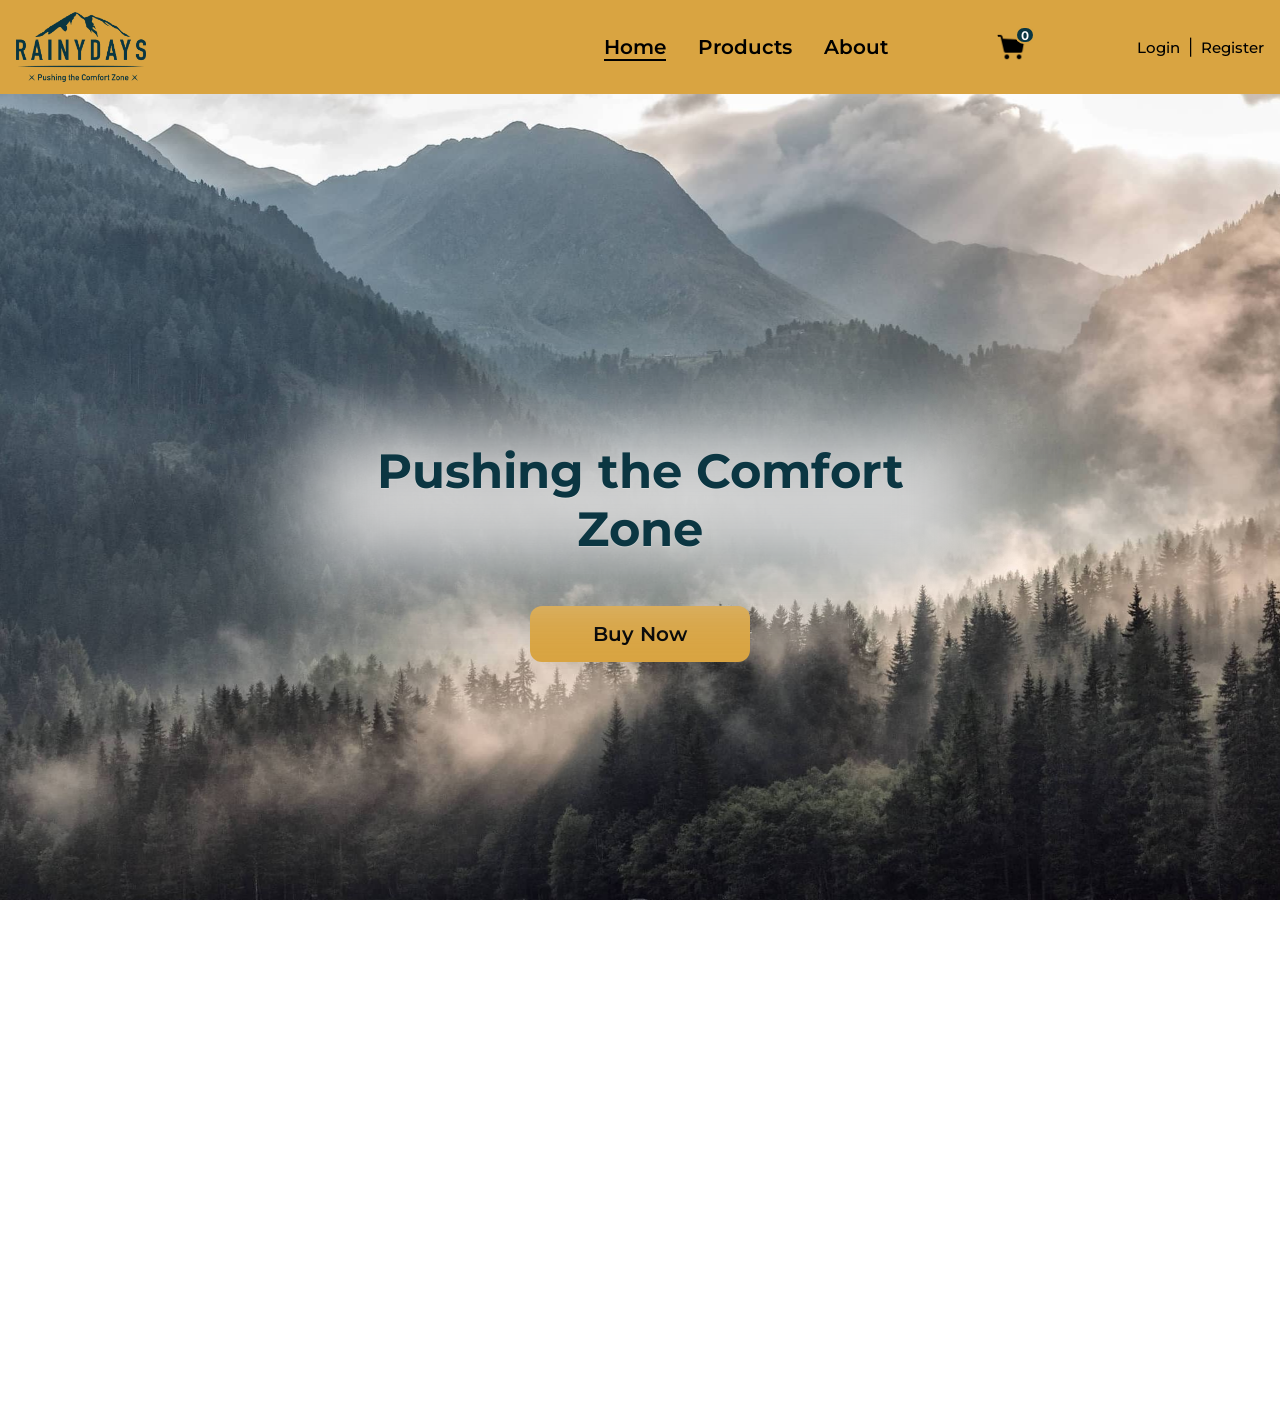
<file: index.html>
<!DOCTYPE html>
<html lang="en">
  <head>
    <meta charset="UTF-8" />
    <meta name="viewport" content="width=device-width, initial-scale=1.0" />
    <meta name="description" content="RainyDays landingpage. Site that sells jackets for all kinds of weather."/>
    <title>Home | RainyDays</title>
    <link rel="stylesheet" href="src/css/styles.css" />
  </head>

<body>
  <header>
    <div class="container header-bar">

      <!-- Mobile menu -->
      <details class="mobile-nav">
        <summary class="nav-toggle" aria-label="Open menu">☰</summary>

        <nav class="mobile-nav-panel" aria-label="Mobile navigation">
          <a href="index.html">Home</a>
          <a href="pages/products.html">Products</a>
          <a href="pages/coming-soon.html">About</a>
          <a href="pages/coming-soon.html">Login</a>
          <a href="pages/coming-soon.html">Register</a>
        </nav>
      </details>

      <!-- Logo -->
      <a href="index.html" class="logo-link">
        <img src="assets/images/RainyDays_Logo.png" alt="RainyDays Logo" />
      </a>

      <!-- Desktop navigation -->
      <nav class="desktop-nav" aria-label="Primary">
        <ul class="nav-list">
          <li><a class="active" href="index.html">Home</a></li>
          <li class="nav-dropdown">
            <a href="pages/products.html">Products</a>
            <div class="dropdown-menu">
              <a href="pages/products.html">All jackets</a>
              <a href="pages/category/mens.html">Men's jackets</a>
              <a href="pages/category/womens.html">Women's jackets</a>
            </div>
          </li>
          <li><a href="pages/coming-soon.html">About</a></li>
        </ul>
      </nav>

      <!-- Cart -->
      <a href="pages/checkout.html" class="cart-link" aria-label="Shopping cart">
        <img src="assets/images/icons8-shopping-cart-64.png" alt="" />
        <span class="cart-badge" aria-hidden="true">0</span>
      </a>

      <!-- Desktop auth -->
      <div class="auth-links">
        <a href="pages/coming-soon.html">Login</a>
        <span aria-hidden="true">|</span>
        <a href="pages/coming-soon.html">Register</a>
      </div>
    </div>
  </header>



  <main id="main-content">
    <section class="hero" aria-label="Featured">
      <div class="hero-content container">
        <div class="hero-blur">
          <h1>Pushing the Comfort Zone</h1>
        </div>
        <a class="btn btn-primary" href="pages/products.html">Buy Now</a>
      </div>
    </section>

    <!-- index product showcase -->
    <section class="products container">
      <h1 class="products-page-title">Products</h1>
      <div class="product-grid">
      </div>
    </section>
    <p class="cart-toast">Added to cart</p>
  </main>

  <footer>
    <div class="footer-content">
      <div class="footer-links">
        <a href="pages/terms.html">Terms and Conditions</a>
        <a href="pages/privacy.html">Privacy Policy</a>
      </div>
      <p class="footer-copy">© 2025 Rainydays AS. All rights reserved.</p>
      <p class="footer-icons">icons by Icons8</p>
    </div>
  </footer>

  <script src="src/js/utils.js"></script>
  <script src="src/js/index.js"></script>
</body>
</html>
</file>
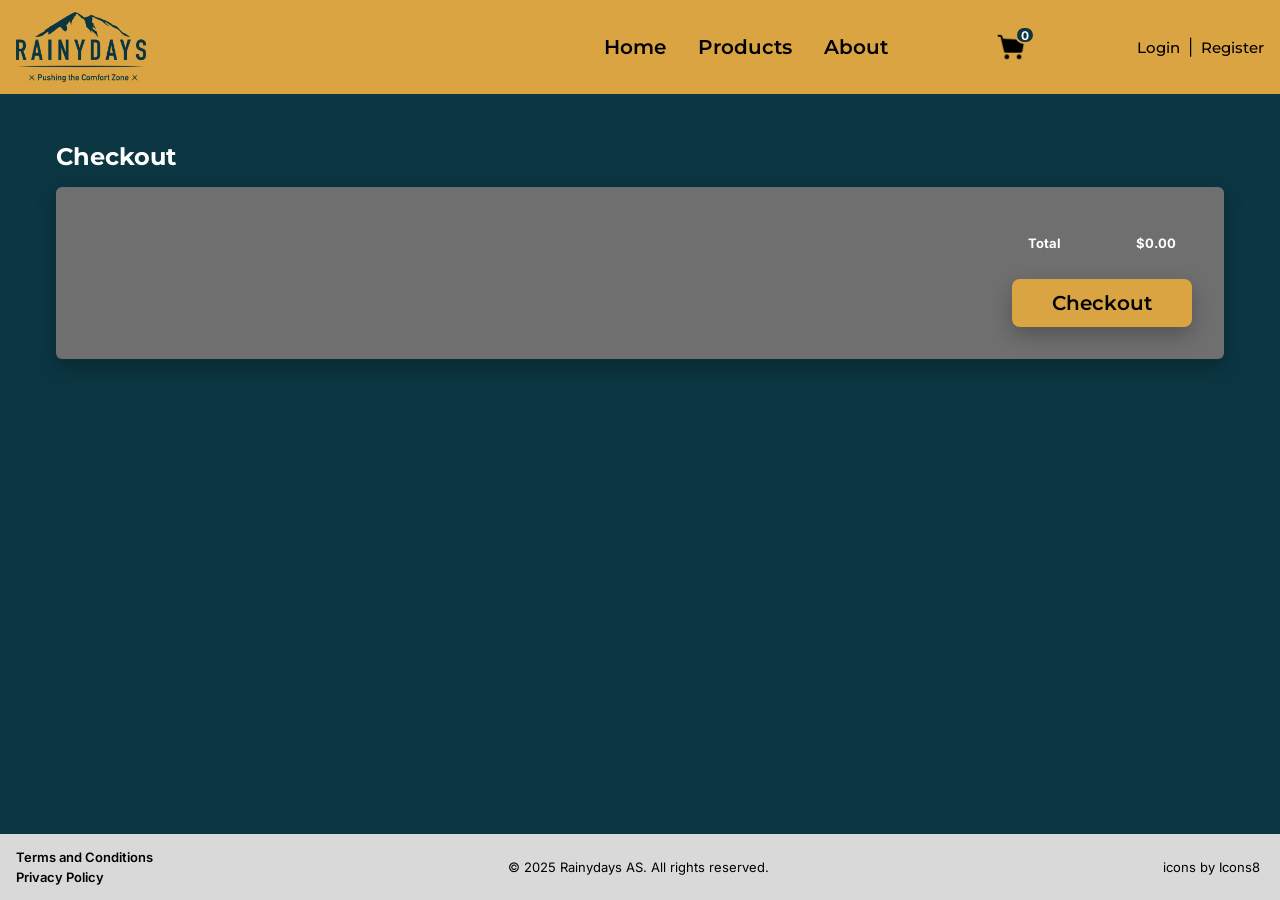
<file: pages/checkout.html>
<!DOCTYPE html>
<html lang="en">
  <head>
    <meta charset="UTF-8" />
    <meta name="viewport" content="width=device-width, initial-scale=1.0" />
    <meta name="description" content="Overview of your shopping cart."/>
    <title>Checkout | RainyDays</title>
    <link rel="stylesheet" href="../src/css/styles.css" />
  </head>
<body>
  <header>
    <div class="container header-bar">

      <!-- Mobile menu -->
      <details class="mobile-nav">
        <summary class="nav-toggle" aria-label="Open menu">☰</summary>

        <nav class="mobile-nav-panel" aria-label="Mobile navigation">
          <a href="../index.html">Home</a>
          <a href="products.html">Products</a>
          <a href="coming-soon.html">About</a>
          <a href="coming-soon.html">Login</a>
          <a href="coming-soon.html">Register</a>
        </nav>
      </details>

      <!-- Logo -->
      <a href="../index.html" class="logo-link">
        <img src="../assets/images/RainyDays_Logo.png" alt="RainyDays Logo" />
      </a>

      <!-- Desktop navigation -->
      <nav class="desktop-nav" aria-label="Primary">
        <ul class="nav-list">
          <li><a href="../index.html">Home</a></li>
          <li class="nav-dropdown">
            <a href="products.html">Products</a>
            <div class="dropdown-menu">
              <a href="products.html">All jackets</a>
              <a href="category/mens.html">Men's jackets</a>
              <a href="category/womens.html">Women's jackets</a>
            </div>
          </li>
          <li><a href="coming-soon.html">About</a></li>
        </ul>
      </nav>

      <!-- Cart -->
      <a href="checkout.html" class="cart-link" aria-label="Shopping cart">
        <img src="../assets/images/icons8-shopping-cart-64.png" alt="" />
        <span class="cart-badge" aria-hidden="true">0</span>
      </a>

      <!-- Desktop auth -->
      <div class="auth-links">
        <a href="coming-soon.html">Login</a>
        <span aria-hidden="true">|</span>
        <a href="coming-soon.html">Register</a>
      </div>
    </div>
  </header>
  
  <main class="checkout-page">
    <section class="checkout container">
      <h1 class="checkout-title">Checkout</h1>

      <div class="checkout-card">
        <div class="checkout-items"></div>
        <div class="checkout-totals">
          <div class="totals-row totals-total">
            <span>Total</span>
            <span class="cart-total">$0</span>
          </div>

          <p class="checkout-message"></p>
          <a class="btn btn-primary checkout-btn" href="order-confirmation.html">Checkout</a>
        </div>
      </div>
    </section>
  </main>

  <footer>
    <div class="footer-content">
      <div class="footer-links">
        <a href="terms.html">Terms and Conditions</a>
        <a href="privacy.html">Privacy Policy</a>
      </div>
      <p class="footer-copy">© 2025 Rainydays AS. All rights reserved.</p>
      <p class="footer-icons">icons by Icons8</p>
    </div>
  </footer>

  <script src="../src/js/utils.js"></script>
  <script src="../src/js/checkout.js"></script>
</body>
</html>
</file>
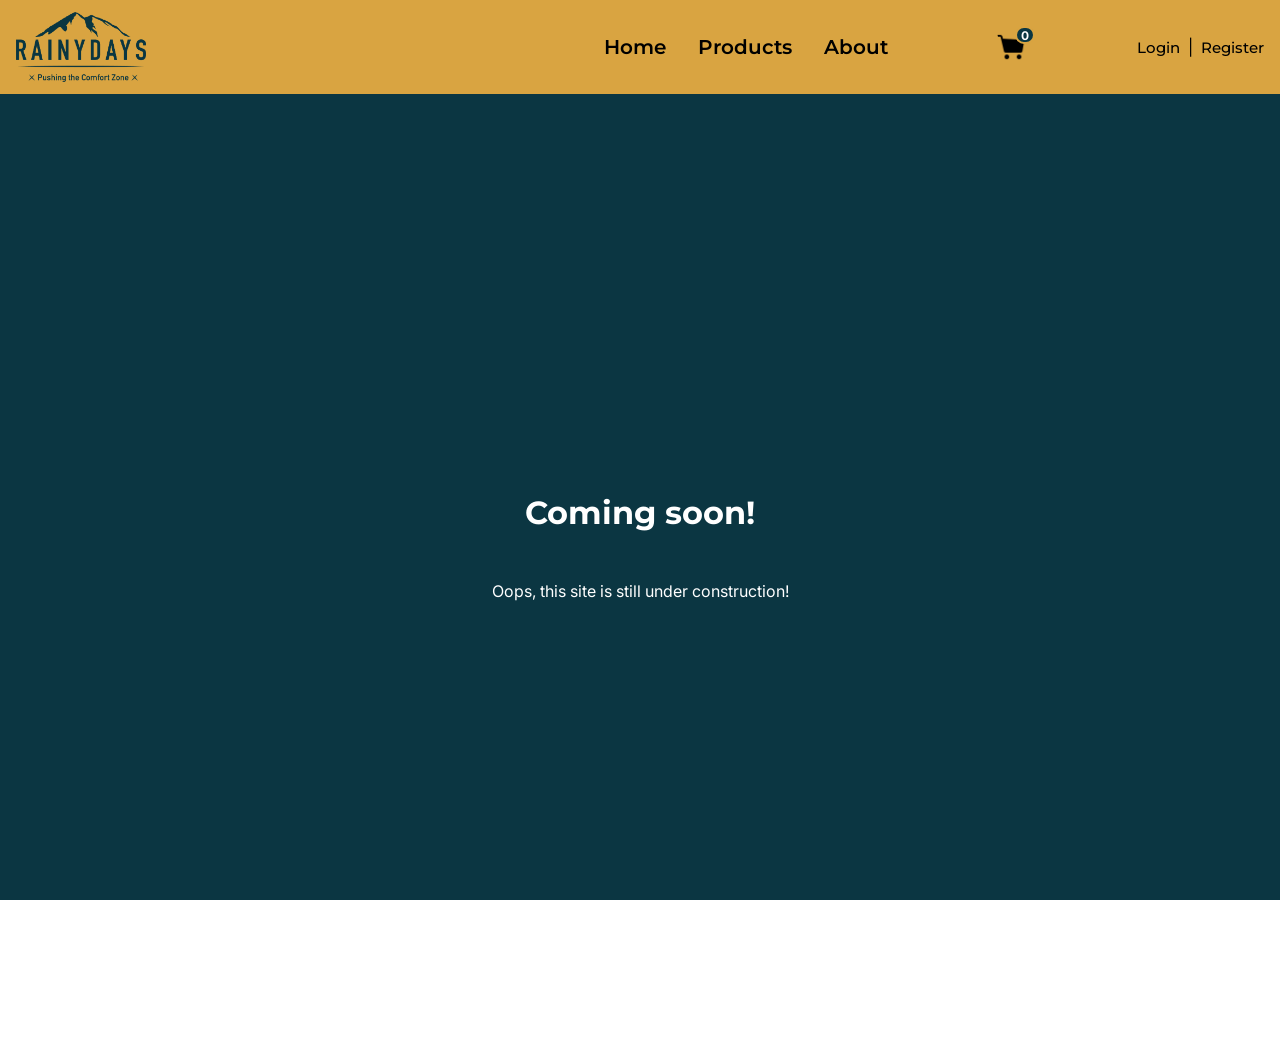
<file: pages/coming-soon.html>
<!DOCTYPE html>
<html lang="en">
  <head>
    <meta charset="UTF-8" />
    <meta name="viewport" content="width=device-width, initial-scale=1.0" />
    <meta name="description" content="This page is currently under construction."/>
    <title>Coming soon | RainyDays</title>
    <link rel="stylesheet" href="../src/css/styles.css" />
  </head>
<body>
  <header>
    <div class="container header-bar">

      <!-- Mobile menu -->
      <details class="mobile-nav">
        <summary class="nav-toggle" aria-label="Open menu">☰</summary>

        <nav class="mobile-nav-panel" aria-label="Mobile navigation">
          <a href="../index.html">Home</a>
          <a href="products.html">Products</a>
          <a href="coming-soon.html">About</a>
          <a href="coming-soon.html">Login</a>
          <a href="coming-soon.html">Register</a>
        </nav>
      </details>

      <!-- Logo -->
      <a href="../index.html" class="logo-link">
        <img src="../assets/images/RainyDays_Logo.png" alt="RainyDays Logo" />
      </a>

      <!-- Desktop navigation -->
      <nav class="desktop-nav" aria-label="Primary">
        <ul class="nav-list">
          <li><a href="../index.html">Home</a></li>
          <li class="nav-dropdown">
            <a href="products.html">Products</a>
            <div class="dropdown-menu">
              <a href="products.html">All jackets</a>
              <a href="category/mens.html">Men's jackets</a>
              <a href="category/womens.html">Women's jackets</a>
            </div>
          </li>
          <li><a href="coming-soon.html">About</a></li>
        </ul>
      </nav>

      <!-- Cart -->
      <a href="checkout.html" class="cart-link" aria-label="Shopping cart">
        <img src="../assets/images/icons8-shopping-cart-64.png" alt="" />
        <span class="cart-badge" aria-hidden="true">0</span>
      </a>

      <!-- Desktop auth -->
      <div class="auth-links">
        <a href="coming-soon.html">Login</a>
        <span aria-hidden="true">|</span>
        <a href="coming-soon.html">Register</a>
      </div>
    </div>
  </header>
  
    <main class="coming-soon">
      <h1 class="cs-h1">Coming soon!</h1>
      <p class="cs-p">Oops, this site is still under construction!</p>
    </main>

  <footer>
    <div class="footer-content">
      <div class="footer-links">
        <a href="terms.html">Terms and Conditions</a>
        <a href="privacy.html">Privacy Policy</a>
      </div>
      <p class="footer-copy">© 2025 Rainydays AS. All rights reserved.</p>
      <p class="footer-icons">icons by Icons8</p>
    </div>
  </footer>

  <script src="../src/js/utils.js"></script>
  <script src="../src/js/cart-badge.js"></script>
</body>
</html>
</file>
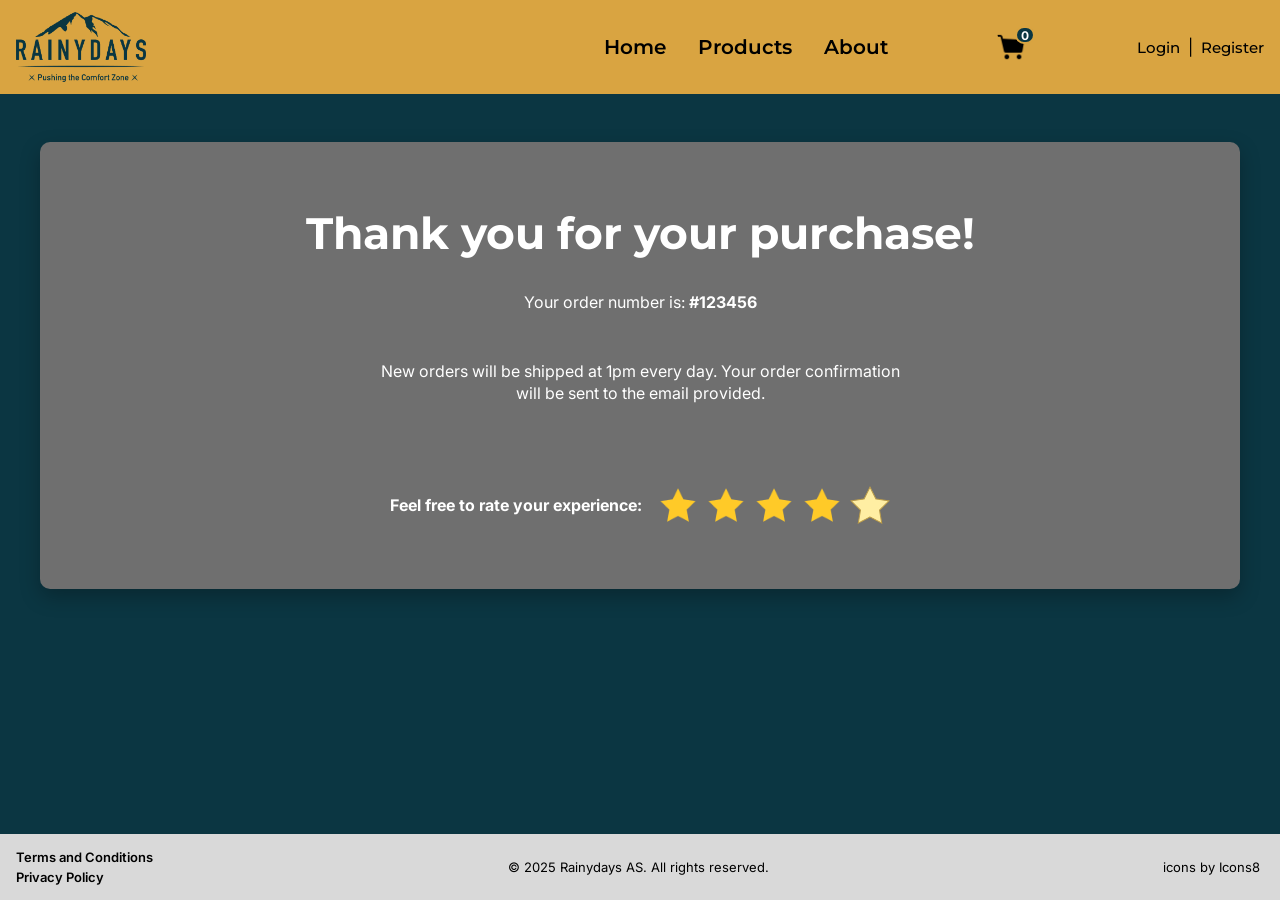
<file: pages/order-confirmation.html>
<!DOCTYPE html>
<html lang="en">
  <head>
    <meta charset="UTF-8" />
    <meta name="viewport" content="width=device-width, initial-scale=1.0" />
    <meta name="description" content="Confirmation of your order at RainyDays."/>
    <title>Order Confirmation | RainyDays</title>
    <link rel="stylesheet" href="../src/css/styles.css" />
  </head>
<body>
  <header>
    <div class="container header-bar">

      <!-- Mobile menu -->
      <details class="mobile-nav">
        <summary class="nav-toggle" aria-label="Open menu">☰</summary>

        <nav class="mobile-nav-panel" aria-label="Mobile navigation">
          <a href="../index.html">Home</a>
          <a href="products.html">Products</a>
          <a href="coming-soon.html">About</a>
          <a href="coming-soon.html">Login</a>
          <a href="coming-soon.html">Register</a>
        </nav>
      </details>

      <!-- Logo -->
      <a href="../index.html" class="logo-link">
        <img src="../assets/images/RainyDays_Logo.png" alt="RainyDays Logo" />
      </a>

      <!-- Desktop navigation -->
      <nav class="desktop-nav" aria-label="Primary">
        <ul class="nav-list">
          <li><a href="../index.html">Home</a></li>
          <li class="nav-dropdown">
            <a href="products.html">Products</a>
            <div class="dropdown-menu">
              <a href="products.html">All jackets</a>
              <a href="category/mens.html">Men's jackets</a>
              <a href="category/womens.html">Women's jackets</a>
            </div>
          </li>
          <li><a href="coming-soon.html">About</a></li>
        </ul>
      </nav>

      <!-- Cart -->
      <a href="checkout.html" class="cart-link" aria-label="Shopping cart">
        <img src="../assets/images/icons8-shopping-cart-64.png" alt="" />
        <span class="cart-badge" aria-hidden="true">0</span>
      </a>

      <!-- Desktop auth -->
      <div class="auth-links">
        <a href="coming-soon.html">Login</a>
        <span aria-hidden="true">|</span>
        <a href="coming-soon.html">Register</a>
      </div>
    </div>
  </header>
  
    <main class="order-page">
      <section class="order container" aria-label="Order Confirmation">
        <div class="order-card">
          <h1 class="order-title">Thank you for your purchase!</h1>
          <p class="order-number">Your order number is: <strong>#123456</strong></p>
          <p class="order-info">
            New orders will be shipped at 1pm every day. Your order confirmation<br />
            will be sent to the email provided.
          </p>
          <div class="rating" role="group" aria-label="Rate your experience">
            <p class="rating-label">Feel free to rate your experience:</p>

            <div class="rating-stars">
              <button type="button" class="star-btn" aria-label="Rate 1 star">
                <img src="../assets/images/icons8-star-filled-48.png" alt="" />
              </button>
              <button type="button" class="star-btn" aria-label="Rate 2 stars">
                <img src="../assets/images/icons8-star-filled-48.png" alt="" />
              </button>
              <button type="button" class="star-btn" aria-label="Rate 3 stars">
                <img src="../assets/images/icons8-star-filled-48.png" alt="" />
              </button>
              <button type="button" class="star-btn" aria-label="Rate 4 stars">
                <img src="../assets/images/icons8-star-filled-48.png" alt="" />
              </button>
              <button type="button" class="star-btn" aria-label="Rate 5 stars">
                <img src="../assets/images/icons8-rating-40.png" alt="" />
              </button>
            </div>
          </div>
        </div>
      </section>
    </main>

  <footer>
    <div class="footer-content">
      <div class="footer-links">
        <a href="terms.html">Terms and Conditions</a>
        <a href="privacy.html">Privacy Policy</a>
      </div>
      <p class="footer-copy">© 2025 Rainydays AS. All rights reserved.</p>
      <p class="footer-icons">icons by Icons8</p>
    </div>
  </footer>

  <script src="../src/js/utils.js"></script>
  <script src="../src/js/confirmation.js"></script>
</body>
</html>
</file>
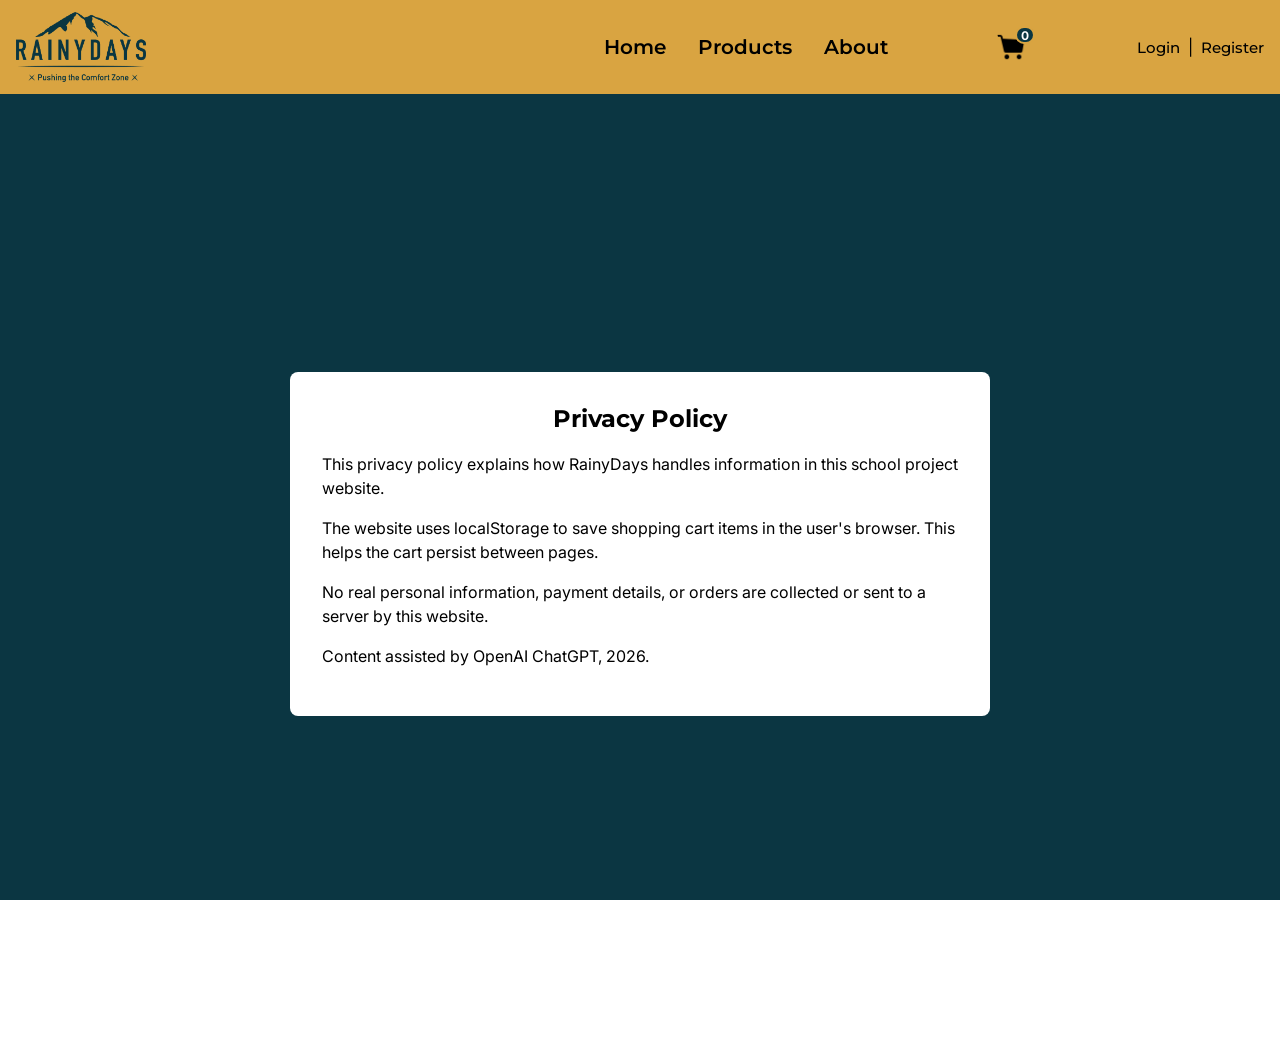
<file: pages/privacy.html>
<!DOCTYPE html>
<html lang="en">
  <head>
    <meta charset="UTF-8" />
    <meta name="viewport" content="width=device-width, initial-scale=1.0" />
    <meta name="description" content="This page is currently under construction."/>
    <title>Privacy Policy | RainyDays</title>
    <link rel="stylesheet" href="../src/css/styles.css" />
  </head>
<body>
  <header>
    <div class="container header-bar">

      <!-- Mobile menu -->
      <details class="mobile-nav">
        <summary class="nav-toggle" aria-label="Open menu">☰</summary>

        <nav class="mobile-nav-panel" aria-label="Mobile navigation">
          <a href="../index.html">Home</a>
          <a href="products.html">Products</a>
          <a href="coming-soon.html">About</a>
          <a href="coming-soon.html">Login</a>
          <a href="coming-soon.html">Register</a>
        </nav>
      </details>

      <!-- Logo -->
      <a href="../index.html" class="logo-link">
        <img src="../assets/images/RainyDays_Logo.png" alt="RainyDays Logo" />
      </a>

      <!-- Desktop navigation -->
      <nav class="desktop-nav" aria-label="Primary">
        <ul class="nav-list">
          <li><a href="../index.html">Home</a></li>
          <li class="nav-dropdown">
            <a href="products.html">Products</a>
            <div class="dropdown-menu">
              <a href="products.html">All jackets</a>
              <a href="category/mens.html">Men's jackets</a>
              <a href="category/womens.html">Women's jackets</a>
            </div>
          </li>
          <li><a href="coming-soon.html">About</a></li>
        </ul>
      </nav>

      <!-- Cart -->
      <a href="checkout.html" class="cart-link" aria-label="Shopping cart">
        <img src="../assets/images/icons8-shopping-cart-64.png" alt="" />
        <span class="cart-badge" aria-hidden="true">0</span>
      </a>

      <!-- Desktop auth -->
      <div class="auth-links">
        <a href="coming-soon.html">Login</a>
        <span aria-hidden="true">|</span>
        <a href="coming-soon.html">Register</a>
      </div>
    </div>
  </header>
  
    <main class="coming-soon">
        <section class="policy-card">
            <h1>Privacy Policy</h1>
                <p>This privacy policy explains how RainyDays handles information in this school project website.</p>
                <p>The website uses localStorage to save shopping cart items in the user's browser. This helps the cart persist between pages.</p>
                <p>No real personal information, payment details, or orders are collected or sent to a server by this website.</p>
                <p>Content assisted by OpenAI ChatGPT, 2026.</p>
        </section>
    </main>

  <footer>
    <div class="footer-content">
      <div class="footer-links">
        <a href="terms.html">Terms and Conditions</a>
        <a href="privacy.html">Privacy Policy</a>
      </div>
      <p class="footer-copy">© 2025 Rainydays AS. All rights reserved.</p>
      <p class="footer-icons">icons by Icons8</p>
    </div>
  </footer>

  <script src="../src/js/utils.js"></script>
  <script src="../src/js/cart-badge.js"></script>
</body>
</html>
</file>
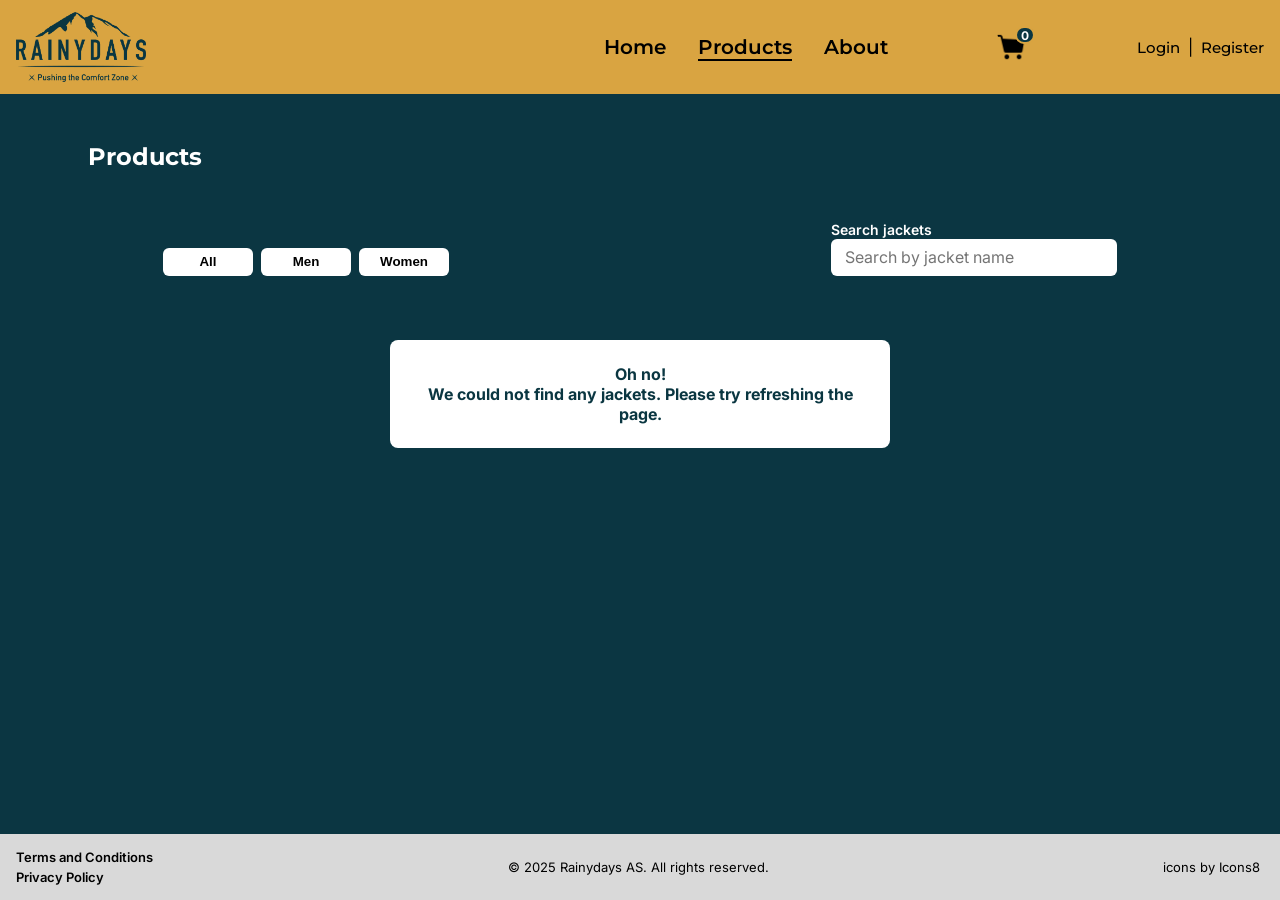
<file: pages/products.html>
<!DOCTYPE html>
<html lang="en">
  <head>
    <meta charset="UTF-8" />
    <meta name="viewport" content="width=device-width, initial-scale=1.0" />
    <meta name="description" content="Browse and buy jackets for all kinds of weather."/>
    <title>Products | RainyDays</title>
    <link rel="stylesheet" href="../src/css/styles.css" />
  </head>

<body>
    <header>
    <div class="container header-bar">

      <!-- Mobile menu -->
      <details class="mobile-nav">
        <summary class="nav-toggle" aria-label="Open menu">☰</summary>

        <nav class="mobile-nav-panel" aria-label="Mobile navigation">
          <a href="../index.html">Home</a>
          <a href="products.html">Products</a>
          <a href="coming-soon.html">About</a>
          <a href="coming-soon.html">Login</a>
          <a href="coming-soon.html">Register</a>
        </nav>
      </details>

      <!-- Logo -->
      <a href="../index.html" class="logo-link">
        <img src="../assets/images/RainyDays_Logo.png" alt="RainyDays Logo" />
      </a>

      <!-- Desktop navigation -->
      <nav class="desktop-nav" aria-label="Primary">
        <ul class="nav-list">
          <li><a href="../index.html">Home</a></li>
          <li class="nav-dropdown">
            <a class="active" href="products.html">Products</a>
              <div class="dropdown-menu">
                <a href="products.html">All jackets</a>
                <a href="category/mens.html">Men's jackets</a>
                <a href="category/womens.html">Women's jackets</a>
              </div>
          </li>
          <li><a href="coming-soon.html">About</a></li>
        </ul>
      </nav>

      <!-- Cart -->
      <a href="checkout.html" class="cart-link" aria-label="Shopping cart">
        <img src="../assets/images/icons8-shopping-cart-64.png" alt="" />
        <span class="cart-badge" aria-hidden="true">0</span>
      </a>

      <!-- Desktop auth -->
      <div class="auth-links">
        <a href="coming-soon.html">Login</a>
        <span aria-hidden="true">|</span>
        <a href="coming-soon.html">Register</a>
      </div>
    </div>
  </header>
  
  <main class="products-page">
    <section class="products container">
      <h1 class="products-page-title">Products</h1>
      <div class="product-tools">
        <div class="product-filters">
          <button class="filter-button" data-gender="all" type="button">All</button>
          <button class="filter-button" data-gender="Male" type="button">Men</button>
          <button class="filter-button" data-gender="Female" type="button">Women</button>
        </div>
        <div class="product-search-wrap">
          <label for="product-search" class="search-label">Search jackets</label>
          <input type="search" id="product-search" class="product-search" placeholder="Search by jacket name">
        </div>
      </div>
      <div class="product-grid">
      </div>
    </section>
    <p class="cart-toast">Added to cart</p>
  </main>

  <footer>
    <div class="footer-content">
      <div class="footer-links">
        <a href="terms.html">Terms and Conditions</a>
        <a href="privacy.html">Privacy Policy</a>
      </div>
      <p class="footer-copy">© 2025 Rainydays AS. All rights reserved.</p>
      <p class="footer-icons">icons by Icons8</p>
    </div>
  </footer>

  <script src="../src/js/utils.js"></script>
  <script src="../src/js/index.js"></script>
</body>
</html>
</file>
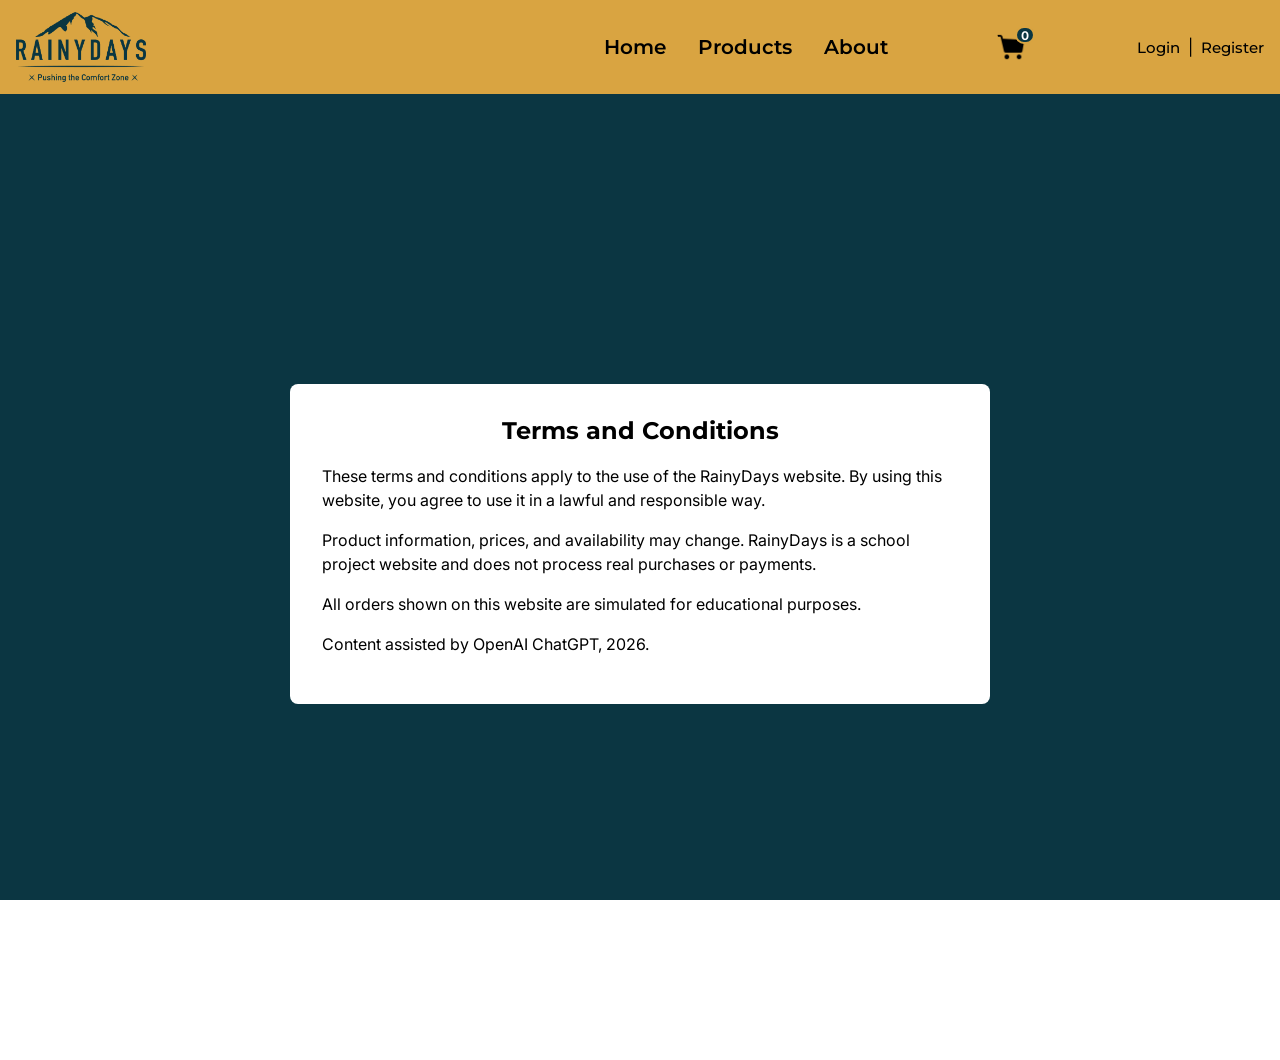
<file: pages/terms.html>
<!DOCTYPE html>
<html lang="en">
  <head>
    <meta charset="UTF-8" />
    <meta name="viewport" content="width=device-width, initial-scale=1.0" />
    <meta name="description" content="This page is currently under construction."/>
    <title>Terms and Conditions | RainyDays</title>
    <link rel="stylesheet" href="../src/css/styles.css" />
  </head>
<body>
  <header>
    <div class="container header-bar">

      <!-- Mobile menu -->
      <details class="mobile-nav">
        <summary class="nav-toggle" aria-label="Open menu">☰</summary>

        <nav class="mobile-nav-panel" aria-label="Mobile navigation">
          <a href="../index.html">Home</a>
          <a href="products.html">Products</a>
          <a href="coming-soon.html">About</a>
          <a href="coming-soon.html">Login</a>
          <a href="coming-soon.html">Register</a>
        </nav>
      </details>

      <!-- Logo -->
      <a href="../index.html" class="logo-link">
        <img src="../assets/images/RainyDays_Logo.png" alt="RainyDays Logo" />
      </a>

      <!-- Desktop navigation -->
      <nav class="desktop-nav" aria-label="Primary">
        <ul class="nav-list">
          <li><a href="../index.html">Home</a></li>
          <li class="nav-dropdown">
            <a href="products.html">Products</a>
            <div class="dropdown-menu">
              <a href="products.html">All jackets</a>
              <a href="category/mens.html">Men's jackets</a>
              <a href="category/womens.html">Women's jackets</a>
            </div>
          </li>
          <li><a href="coming-soon.html">About</a></li>
        </ul>
      </nav>

      <!-- Cart -->
      <a href="checkout.html" class="cart-link" aria-label="Shopping cart">
        <img src="../assets/images/icons8-shopping-cart-64.png" alt="" />
        <span class="cart-badge" aria-hidden="true">0</span>
      </a>

      <!-- Desktop auth -->
      <div class="auth-links">
        <a href="coming-soon.html">Login</a>
        <span aria-hidden="true">|</span>
        <a href="coming-soon.html">Register</a>
      </div>
    </div>
  </header>
  
    <main class="coming-soon">
        <section class="policy-card">
            <h1>Terms and Conditions</h1>
                <p>These terms and conditions apply to the use of the RainyDays website. By using this website, you agree to use it in a lawful and responsible way.</p>
                <p>Product information, prices, and availability may change. RainyDays is a school project website and does not process real purchases or payments.</p>
                <p>All orders shown on this website are simulated for educational purposes.</p>
                <p>Content assisted by OpenAI ChatGPT, 2026.</p>
        </section>
    </main>

  <footer>
    <div class="footer-content">
      <div class="footer-links">
        <a href="terms.html">Terms and Conditions</a>
        <a href="privacy.html">Privacy Policy</a>
      </div>
      <p class="footer-copy">© 2025 Rainydays AS. All rights reserved.</p>
      <p class="footer-icons">icons by Icons8</p>
    </div>
  </footer>
  
  <script src="../src/js/utils.js"></script>
  <script src="../src/js/cart-badge.js"></script>
</body>
</html>
</file>
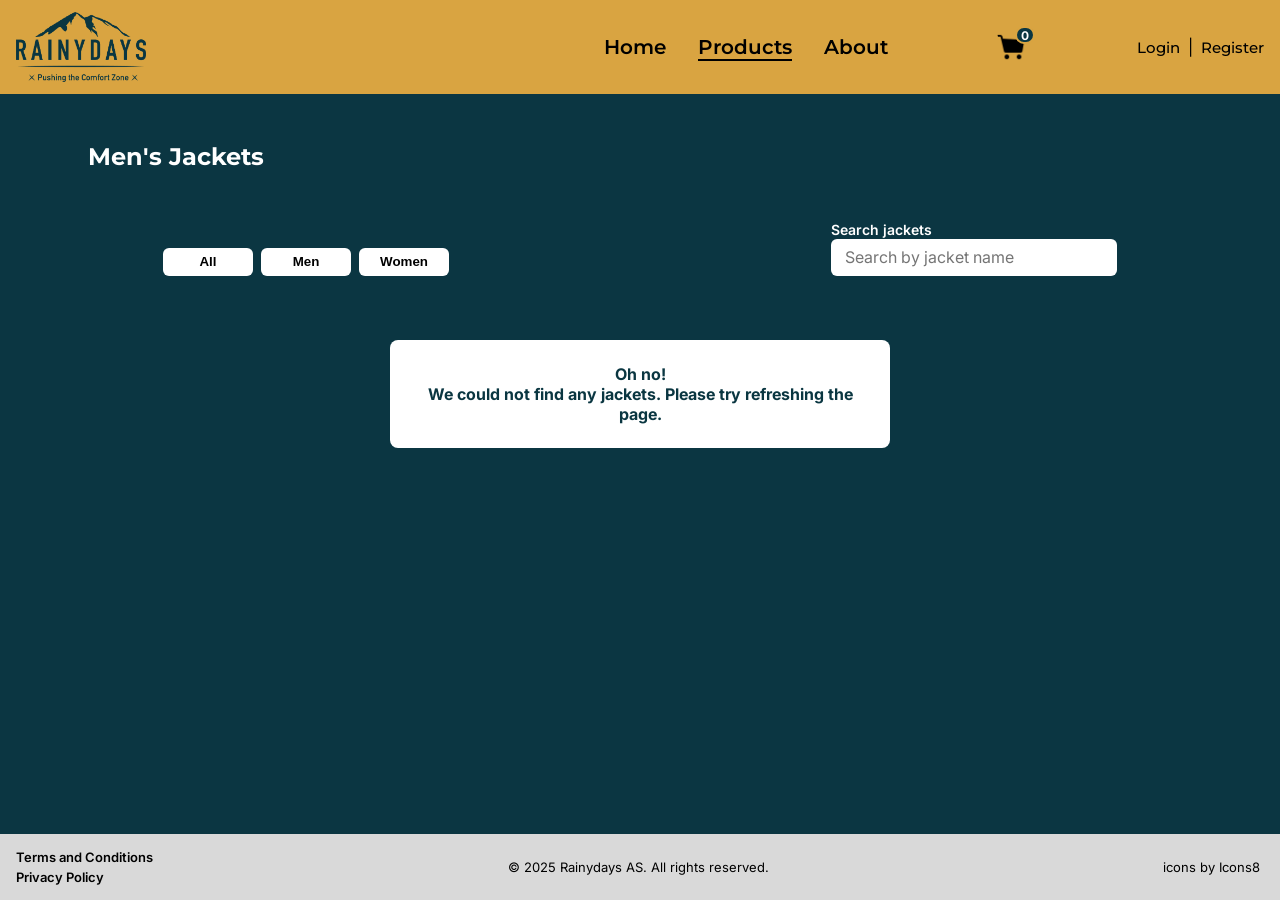
<file: pages/category/mens.html>
<!DOCTYPE html>
<html lang="en">
  <head>
    <meta charset="UTF-8" />
    <meta name="viewport" content="width=device-width, initial-scale=1.0" />
    <meta name="description" content="Browse and buy jackets for all kinds of weather."/>
    <title>Men's Jackets | RainyDays</title>
    <link rel="stylesheet" href="../../src/css/styles.css" />
  </head>

<body>
    <header>
    <div class="container header-bar">

      <!-- Mobile menu -->
      <details class="mobile-nav">
        <summary class="nav-toggle" aria-label="Open menu">☰</summary>

        <nav class="mobile-nav-panel" aria-label="Mobile navigation">
          <a href="../../index.html">Home</a>
          <a href="../products.html">Products</a>
          <a href="../coming-soon.html">About</a>
          <a href="../coming-soon.html">Login</a>
          <a href="../coming-soon.html">Register</a>
        </nav>
      </details>

      <!-- Logo -->
      <a href="../../index.html" class="logo-link">
        <img src="../../assets/images/RainyDays_Logo.png" alt="RainyDays Logo" />
      </a>

      <!-- Desktop navigation -->
      <nav class="desktop-nav" aria-label="Primary">
        <ul class="nav-list">
          <li><a href="../../index.html">Home</a></li>
          <li class="nav-dropdown">
            <a class="active" href="../products.html">Products</a>
              <div class="dropdown-menu">
                <a href="../products.html">All jackets</a>
                <a href="mens.html">Men's jackets</a>
                <a href="womens.html">Women's jackets</a>
              </div>
          </li>
          <li><a href="../coming-soon.html">About</a></li>
        </ul>
      </nav>

      <!-- Cart -->
      <a href="../checkout.html" class="cart-link" aria-label="Shopping cart">
        <img src="../../assets/images/icons8-shopping-cart-64.png" alt="" />
        <span class="cart-badge" aria-hidden="true">0</span>
      </a>

      <!-- Desktop auth -->
      <div class="auth-links">
        <a href="../coming-soon.html">Login</a>
        <span aria-hidden="true">|</span>
        <a href="../coming-soon.html">Register</a>
      </div>
    </div>
  </header>
  
  <main class="products-page">
    <section class="products container">
      <h1 class="products-page-title">Men's Jackets</h1>
      <div class="product-tools">
        <div class="product-filters">
          <button class="filter-button" data-gender="all" type="button">All</button>
          <button class="filter-button" data-gender="Male" type="button">Men</button>
          <button class="filter-button" data-gender="Female" type="button">Women</button>
        </div>
        <div class="product-search-wrap">
          <label for="product-search" class="search-label">Search jackets</label>
          <input type="search" id="product-search" class="product-search" placeholder="Search by jacket name">
        </div>
      </div>
      <div class="product-grid" data-category-gender="Male">
      </div>
    </section>
    <p class="cart-toast">Added to cart</p>
  </main>

  <footer>
    <div class="footer-content">
        <div class="footer-links">
            <a href="../terms.html">Terms and Conditions</a>
            <a href="../privacy.html">Privacy Policy</a>
        </div>
      <p class="footer-copy">© 2025 Rainydays AS. All rights reserved.</p>
      <p class="footer-icons">icons by Icons8</p>
    </div>
  </footer>

  <script src="../../src/js/utils.js"></script>
  <script src="../../src/js/index.js"></script>
</body>
</html>
</file>
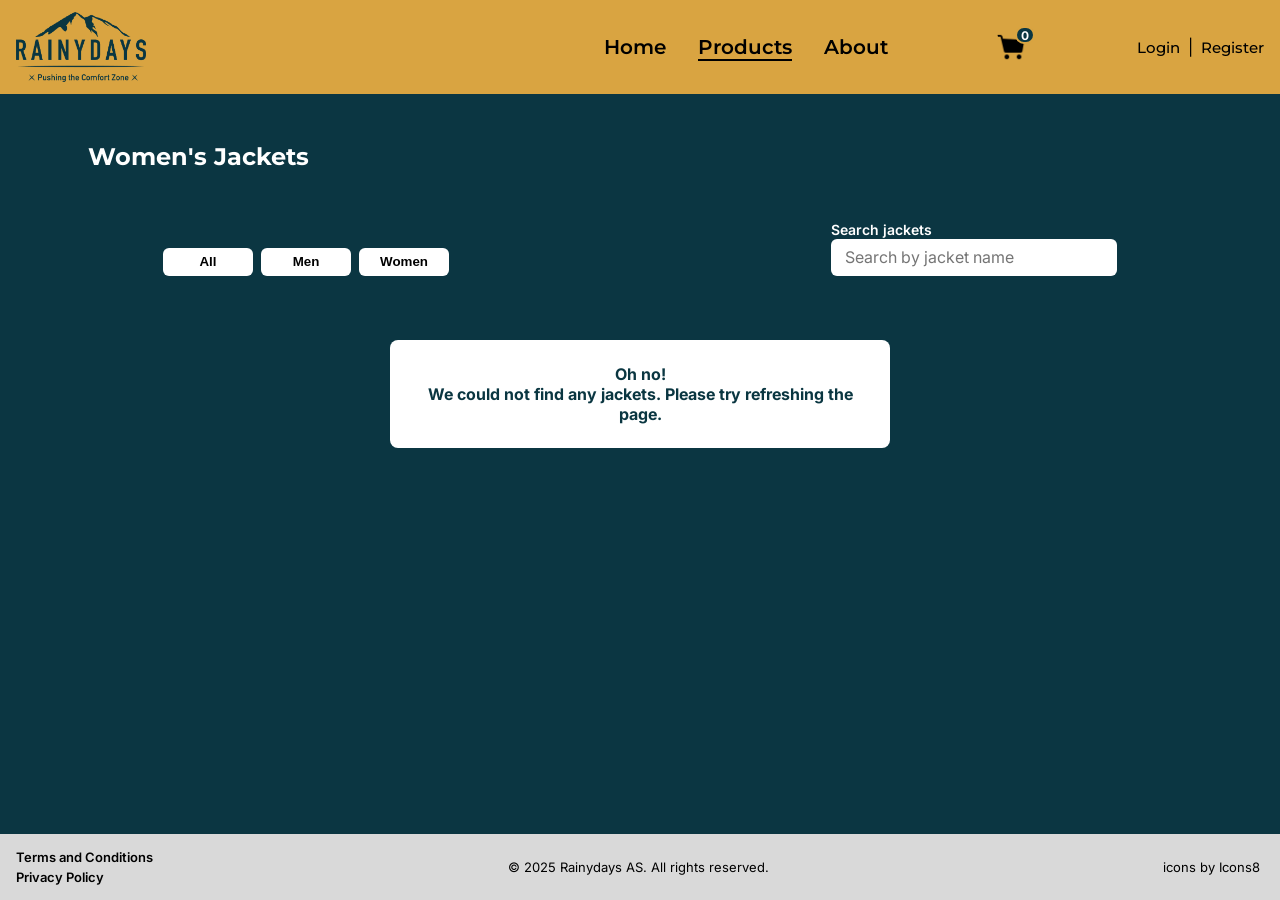
<file: pages/category/womens.html>
<!DOCTYPE html>
<html lang="en">
  <head>
    <meta charset="UTF-8" />
    <meta name="viewport" content="width=device-width, initial-scale=1.0" />
    <meta name="description" content="Browse and buy jackets for all kinds of weather."/>
    <title>Women's Jackets | RainyDays</title>
    <link rel="stylesheet" href="../../src/css/styles.css" />
  </head>

<body>
    <header>
    <div class="container header-bar">

      <!-- Mobile menu -->
      <details class="mobile-nav">
        <summary class="nav-toggle" aria-label="Open menu">☰</summary>

        <nav class="mobile-nav-panel" aria-label="Mobile navigation">
          <a href="../../index.html">Home</a>
          <a href="../products.html">Products</a>
          <a href="../coming-soon.html">About</a>
          <a href="../coming-soon.html">Login</a>
          <a href="../coming-soon.html">Register</a>
        </nav>
      </details>

      <!-- Logo -->
      <a href="../../index.html" class="logo-link">
        <img src="../../assets/images/RainyDays_Logo.png" alt="RainyDays Logo" />
      </a>

      <!-- Desktop navigation -->
      <nav class="desktop-nav" aria-label="Primary">
        <ul class="nav-list">
          <li><a href="../../index.html">Home</a></li>
          <li class="nav-dropdown">
            <a class="active" href="../products.html">Products</a>
              <div class="dropdown-menu">
                <a href="../products.html">All jackets</a>
                <a href="mens.html">Men's jackets</a>
                <a href="womens.html">Women's jackets</a>
              </div>
          </li>
          <li><a href="../coming-soon.html">About</a></li>
        </ul>
      </nav>

      <!-- Cart -->
      <a href="../checkout.html" class="cart-link" aria-label="Shopping cart">
        <img src="../../assets/images/icons8-shopping-cart-64.png" alt="" />
        <span class="cart-badge" aria-hidden="true">0</span>
      </a>

      <!-- Desktop auth -->
      <div class="auth-links">
        <a href="../coming-soon.html">Login</a>
        <span aria-hidden="true">|</span>
        <a href="../coming-soon.html">Register</a>
      </div>
    </div>
  </header>
  
  <main class="products-page">
    <section class="products container">
      <h1 class="products-page-title">Women's Jackets</h1>
      <div class="product-tools">
        <div class="product-filters">
          <button class="filter-button" data-gender="all" type="button">All</button>
          <button class="filter-button" data-gender="Male" type="button">Men</button>
          <button class="filter-button" data-gender="Female" type="button">Women</button>
        </div>
        <div class="product-search-wrap">
          <label for="product-search" class="search-label">Search jackets</label>
          <input type="search" id="product-search" class="product-search" placeholder="Search by jacket name">
        </div>
      </div>
      <div class="product-grid" data-category-gender="Female">
      </div>
    </section>
    <p class="cart-toast">Added to cart</p>
  </main>

  <footer>
    <div class="footer-content">
        <div class="footer-links">
            <a href="../terms.html">Terms and Conditions</a>
            <a href="../privacy.html">Privacy Policy</a>
        </div>
      <p class="footer-copy">© 2025 Rainydays AS. All rights reserved.</p>
      <p class="footer-icons">icons by Icons8</p>
    </div>
  </footer>

  <script src="../../src/js/utils.js"></script>
  <script src="../../src/js/index.js"></script>
</body>
</html>
</file>
<file: src/css/styles.css>
@import url('https://fonts.googleapis.com/css2?family=Inter:opsz,wght@14..32,400;500;600;700&family=Montserrat:wght@400;500;600;700&display=swap');

/* Core partials */
@import url("./_reset.css");
@import url("./_variables.css");
@import url("./_base.css");

/* Add as you go */
@import url("./_layout.css");
@import url("./_header.css");
@import url("./_components.css");
@import url("./_footer.css");
@import url("./_home.css");
@import url("./_products.css");
@import url("./_product-page.css");
@import url("./_checkout.css");
@import url("./_order-confirmation.css");
@import url("./_coming-soon.css");
</file>
